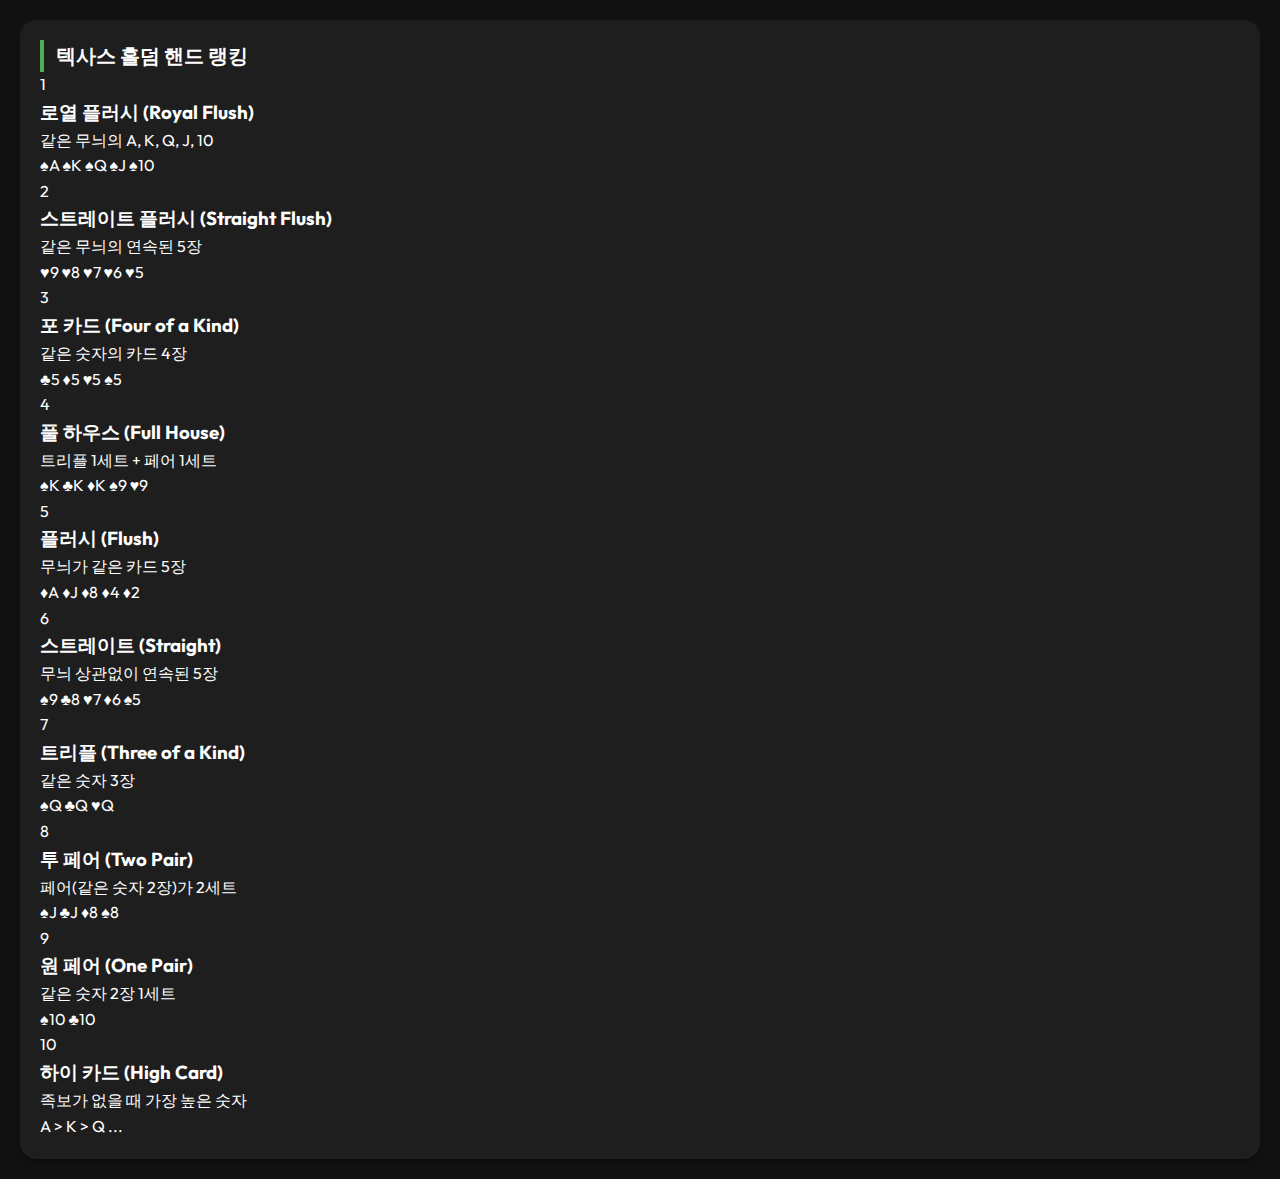
<file: static/rankings.html>
<!DOCTYPE html>
<html lang="ko">

<head>
    <meta charset="UTF-8">
    <meta name="viewport" content="width=device-width, initial-scale=1.0">
    <title>텍사스 홀덤 족보</title>
    <link rel="stylesheet" href="styles.css">
    <link href="https://fonts.googleapis.com/css2?family=Outfit:wght@300;400;500;600;700&display=swap" rel="stylesheet">
    <style>
        body {
            padding: 20px;
            background-color: var(--bg-dark);
        }

        .ranking-card {
            margin: 0;
        }
    </style>
</head>

<body>
    <div class="card ranking-card">
        <h2>텍사스 홀덤 핸드 랭킹</h2>
        <div class="ranking-list">
            <div class="ranking-item">
                <div class="rank-info">
                    <span class="rank-badge">1</span>
                    <h3>로열 플러시 (Royal Flush)</h3>
                    <p>같은 무늬의 A, K, Q, J, 10</p>
                </div>
                <div class="cards-preview">♠A ♠K ♠Q ♠J ♠10</div>
            </div>
            <div class="ranking-item">
                <div class="rank-info">
                    <span class="rank-badge">2</span>
                    <h3>스트레이트 플러시 (Straight Flush)</h3>
                    <p>같은 무늬의 연속된 5장</p>
                </div>
                <div class="cards-preview">♥9 ♥8 ♥7 ♥6 ♥5</div>
            </div>
            <div class="ranking-item">
                <div class="rank-info">
                    <span class="rank-badge">3</span>
                    <h3>포 카드 (Four of a Kind)</h3>
                    <p>같은 숫자의 카드 4장</p>
                </div>
                <div class="cards-preview">♣5 ♦5 ♥5 ♠5</div>
            </div>
            <div class="ranking-item">
                <div class="rank-info">
                    <span class="rank-badge">4</span>
                    <h3>풀 하우스 (Full House)</h3>
                    <p>트리플 1세트 + 페어 1세트</p>
                </div>
                <div class="cards-preview">♠K ♣K ♦K ♠9 ♥9</div>
            </div>
            <div class="ranking-item">
                <div class="rank-info">
                    <span class="rank-badge">5</span>
                    <h3>플러시 (Flush)</h3>
                    <p>무늬가 같은 카드 5장</p>
                </div>
                <div class="cards-preview">♦A ♦J ♦8 ♦4 ♦2</div>
            </div>
            <div class="ranking-item">
                <div class="rank-info">
                    <span class="rank-badge">6</span>
                    <h3>스트레이트 (Straight)</h3>
                    <p>무늬 상관없이 연속된 5장</p>
                </div>
                <div class="cards-preview">♠9 ♣8 ♥7 ♦6 ♠5</div>
            </div>
            <div class="ranking-item">
                <div class="rank-info">
                    <span class="rank-badge">7</span>
                    <h3>트리플 (Three of a Kind)</h3>
                    <p>같은 숫자 3장</p>
                </div>
                <div class="cards-preview">♠Q ♣Q ♥Q</div>
            </div>
            <div class="ranking-item">
                <div class="rank-info">
                    <span class="rank-badge">8</span>
                    <h3>투 페어 (Two Pair)</h3>
                    <p>페어(같은 숫자 2장)가 2세트</p>
                </div>
                <div class="cards-preview">♠J ♣J ♦8 ♠8</div>
            </div>
            <div class="ranking-item">
                <div class="rank-info">
                    <span class="rank-badge">9</span>
                    <h3>원 페어 (One Pair)</h3>
                    <p>같은 숫자 2장 1세트</p>
                </div>
                <div class="cards-preview">♠10 ♣10</div>
            </div>
            <div class="ranking-item">
                <div class="rank-info">
                    <span class="rank-badge">10</span>
                    <h3>하이 카드 (High Card)</h3>
                    <p>족보가 없을 때 가장 높은 숫자</p>
                </div>
                <div class="cards-preview">A > K > Q ...</div>
            </div>
        </div>
    </div>
</body>

</html>
</file>
<file: static/styles.css>
:root {
    --bg-dark: #121212;
    --bg-card: #1E1E1E;
    --bg-hover: #2C2C2C;
    --primary: #4CAF50;
    --primary-hover: #45a049;
    --accent: #FFC107;
    --danger: #FF5252;
    --text-main: #FFFFFF;
    --text-sec: #B0B0B0;
    --border: #333333;
    --shadow: 0 4px 6px rgba(0, 0, 0, 0.3);
}

* {
    margin: 0;
    padding: 0;
    box-sizing: border-box;
    font-family: 'Outfit', -apple-system, BlinkMacSystemFont, sans-serif;
}

body {
    background-color: var(--bg-dark);
    color: var(--text-main);
    line-height: 1.6;
}

.app-container {
    max-width: 800px;
    margin: 0 auto;
    padding: 0 16px 100px 16px;
    /* Added bottom padding for FAB */
}

/* Header */
.main-header {
    display: flex;
    justify-content: space-between;
    align-items: center;
    padding: 16px 0;
    margin-bottom: 24px;
    border-bottom: 1px solid var(--border);
}

.main-header h1 {
    font-size: 1.5rem;
    color: var(--accent);
}

/* Dashboard Layout */
.dashboard-grid {
    display: flex;
    flex-direction: column;
    gap: 16px;
}

.card {
    background-color: var(--bg-card);
    border-radius: 16px;
    padding: 20px;
    box-shadow: var(--shadow);
}

.section-header {
    display: flex;
    justify-content: space-between;
    align-items: center;
    margin-bottom: 16px;
}

h2 {
    font-size: 1.25rem;
    color: var(--text-main);
    border-left: 4px solid var(--primary);
    padding-left: 12px;
    margin: 0;
}

/* Buttons */
.btn-primary {
    background-color: var(--primary);
    color: white;
    border: none;
    padding: 12px 20px;
    border-radius: 8px;
    font-size: 1rem;
    font-weight: 600;
    cursor: pointer;
    transition: background 0.2s;
}

.btn-primary:hover {
    background-color: var(--primary-hover);
}

.btn-secondary {
    background-color: var(--bg-hover);
    color: var(--text-main);
    border: 1px solid var(--border);
    padding: 8px 12px;
    border-radius: 6px;
    cursor: pointer;
}

.btn-text {
    background: none;
    border: 1px solid var(--border);
    color: var(--text-sec);
    padding: 8px 16px;
    cursor: pointer;
    border-radius: 20px;
    transition: all 0.2s;
}

.btn-text:hover {
    color: var(--text-main);
    background-color: var(--bg-hover);
}

.small {
    font-size: 0.85rem;
    padding: 6px 12px;
}

/* Floating Action Button (FAB) */
.fab-btn {
    position: fixed;
    bottom: 24px;
    right: 24px;
    /* Default for desktop */
    left: 50%;
    transform: translateX(-50%);
    /* Center on Mobile */
    width: 90%;
    max-width: 400px;
    background-color: var(--primary);
    color: white;
    border: none;
    border-radius: 50px;
    padding: 16px 32px;
    font-size: 1.1rem;
    font-weight: bold;
    box-shadow: 0 4px 12px rgba(76, 175, 80, 0.4);
    cursor: pointer;
    display: flex;
    align-items: center;
    justify-content: center;
    gap: 8px;
    z-index: 900;
    transition: transform 0.2s;
}

.fab-btn:active {
    transform: translateX(-50%) scale(0.98);
}

@media (min-width: 600px) {
    .fab-btn {
        left: auto;
        right: 32px;
        bottom: 32px;
        transform: none;
        width: auto;
        border-radius: 28px;
    }

    .fab-btn:active {
        transform: scale(0.98);
    }
}

/* Table */
.table-container {
    overflow-x: auto;
}

.data-table {
    width: 100%;
    border-collapse: collapse;
    min-width: 500px;
}

.data-table th {
    text-align: left;
    padding: 12px;
    color: var(--text-sec);
    border-bottom: 1px solid var(--border);
}

.data-table td {
    padding: 14px 12px;
    border-bottom: 1px solid var(--border);
}

.profit-positive {
    color: var(--primary);
}

.profit-negative {
    color: var(--danger);
}

/* Game History */
.game-history-item {
    border-bottom: 1px solid var(--border);
    padding: 12px 0;
}

.game-history-item:last-child {
    border-bottom: none;
}

.game-header {
    display: flex;
    justify-content: space-between;
    margin-bottom: 4px;
}

.game-pot {
    color: var(--accent);
    font-weight: bold;
}

.game-winner {
    color: var(--primary);
    font-weight: bold;
}

/* Modal */
.modal {
    display: none;
    position: fixed;
    top: 0;
    left: 0;
    width: 100%;
    height: 100%;
    background-color: rgba(0, 0, 0, 0.8);
    z-index: 1000;
    justify-content: center;
    align-items: center;
    padding: 16px;
}

.modal-content {
    background-color: var(--bg-card);
    padding: 24px;
    border-radius: 16px;
    width: 100%;
    max-width: 500px;
    max-height: 90vh;
    overflow-y: auto;
    position: relative;
    animation: slideUp 0.3s ease;
}

@keyframes slideUp {
    from {
        transform: translateY(20px);
        opacity: 0;
    }

    to {
        transform: translateY(0);
        opacity: 1;
    }
}

.modal-header {
    display: flex;
    justify-content: space-between;
    align-items: center;
    margin-bottom: 20px;
}

.close-btn {
    background: none;
    border: none;
    color: var(--text-sec);
    font-size: 1.5rem;
    cursor: pointer;
}

/* Forms in Modal */
.form-group {
    margin-bottom: 20px;
}

.form-row {
    display: flex;
    gap: 16px;
}

.form-group.half {
    flex: 1;
}

label {
    display: block;
    color: var(--text-sec);
    margin-bottom: 8px;
    font-size: 0.9rem;
}

input,
select {
    width: 100%;
    padding: 12px;
    background-color: var(--bg-dark);
    border: 1px solid var(--border);
    border-radius: 8px;
    color: var(--text-main);
    font-size: 1rem;
    outline: none;
}

input:focus,
select:focus {
    border-color: var(--primary);
}

.scrollable-list {
    max-height: 200px;
    overflow-y: auto;
    border: 1px solid var(--border);
    border-radius: 8px;
    padding: 8px;
    background-color: var(--bg-dark);
}

.player-select-item {
    display: flex;
    align-items: center;
    padding: 10px;
    border-bottom: 1px solid var(--border);
}

.player-select-item:last-child {
    border-bottom: none;
}

.player-select-item.checked {
    background-color: rgba(76, 175, 80, 0.1);
}

.player-checkbox {
    width: 20px;
    height: 20px;
    margin-right: 12px;
    accent-color: var(--primary);
}

.player-bet-input {
    width: 100px !important;
    margin-left: auto;
    padding: 6px !important;
    text-align: right;
}

.modal-actions {
    display: flex;
    justify-content: flex-end;
    gap: 12px;
    margin-top: 24px;
}

.text-sec {
    color: var(--text-sec);
    font-size: 0.9rem;
}

.justify-between {
    justify-content: space-between;
}

.d-flex {
    display: flex;
}
</file>
